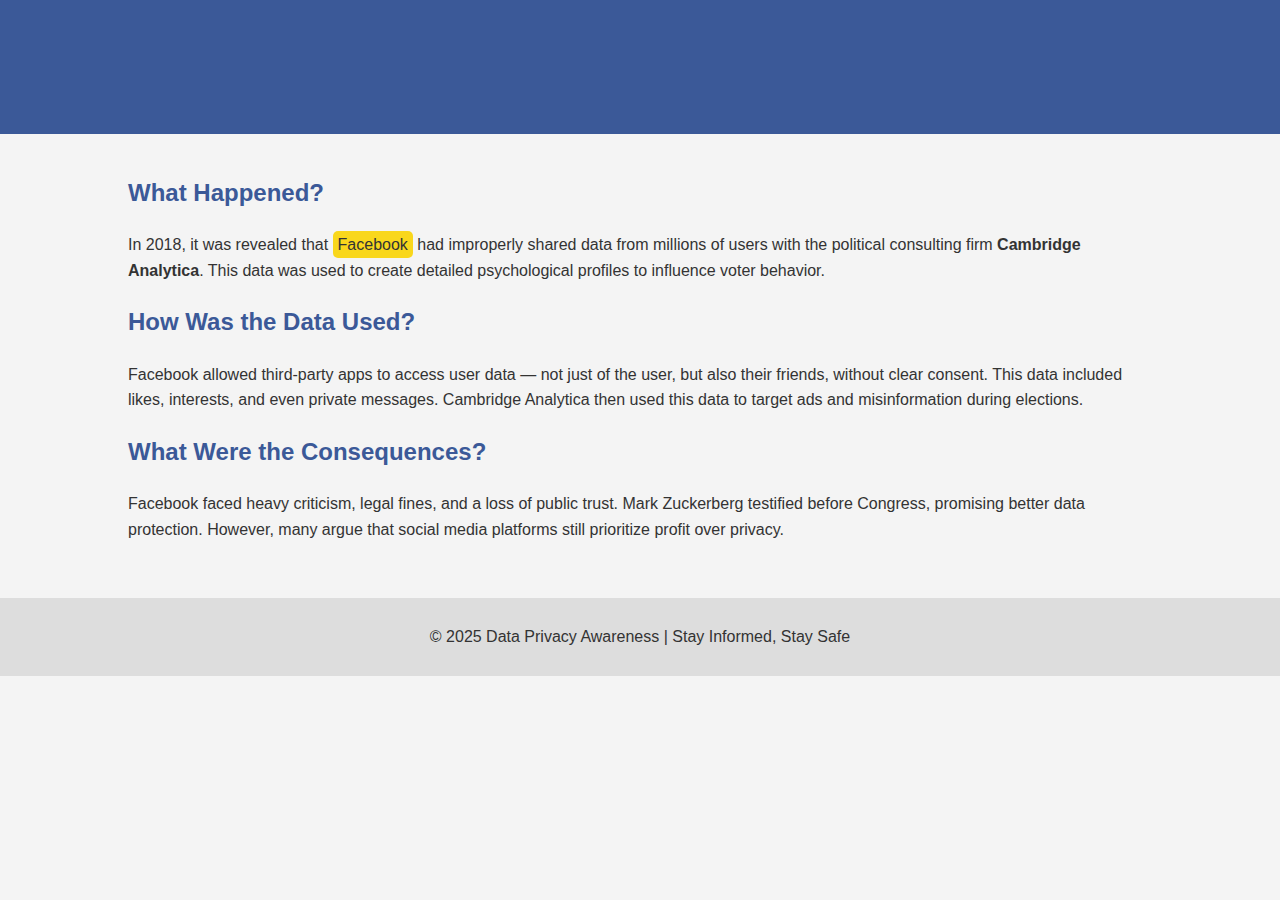
<file: Index.html>
<!DOCTYPE html>
<html lang="en">
<head>
    <meta charset="UTF-8">
    <meta name="viewport" content="width=device-width, initial-scale=1.0">
    <title>Facebook Data Scandal</title>
    <style>
        body {
            font-family: 'Arial', sans-serif;
            background-color: #f4f4f4;
            color: #333;
            line-height: 1.6;
            margin: 0;
            padding: 0;
        }
        header {
            background: #3b5998;
            color: #fff;
            padding: 20px 0;
            text-align: center;
        }
        .container {
            width: 80%;
            margin: auto;
            overflow: hidden;
            padding: 20px;
        }
        h1, h2 {
            color: #3b5998;
        }
        .highlight {
            background: #f9d71c;
            padding: 5px;
            border-radius: 5px;
        }
        footer {
            text-align: center;
            padding: 10px;
            background: #ddd;
            margin-top: 20px;
        }
    </style>
</head>
<body>
    <header>
        <h1>Facebook Data Privacy Scandal</h1>
    </header>
    <div class="container">
        <h2>What Happened?</h2>
        <p>In 2018, it was revealed that <span class="highlight">Facebook</span> had improperly shared data from millions of users with the political consulting firm <strong>Cambridge Analytica</strong>. This data was used to create detailed psychological profiles to influence voter behavior.</p>
        
        <h2>How Was the Data Used?</h2>
        <p>Facebook allowed third-party apps to access user data — not just of the user, but also their friends, without clear consent. This data included likes, interests, and even private messages. Cambridge Analytica then used this data to target ads and misinformation during elections.</p>
        
        <h2>What Were the Consequences?</h2>
        <p>Facebook faced heavy criticism, legal fines, and a loss of public trust. Mark Zuckerberg testified before Congress, promising better data protection. However, many argue that social media platforms still prioritize profit over privacy.</p>
    </div>
    <footer>
        <p>&copy; 2025 Data Privacy Awareness | Stay Informed, Stay Safe</p>
    </footer>
</body>
</html>
</file>
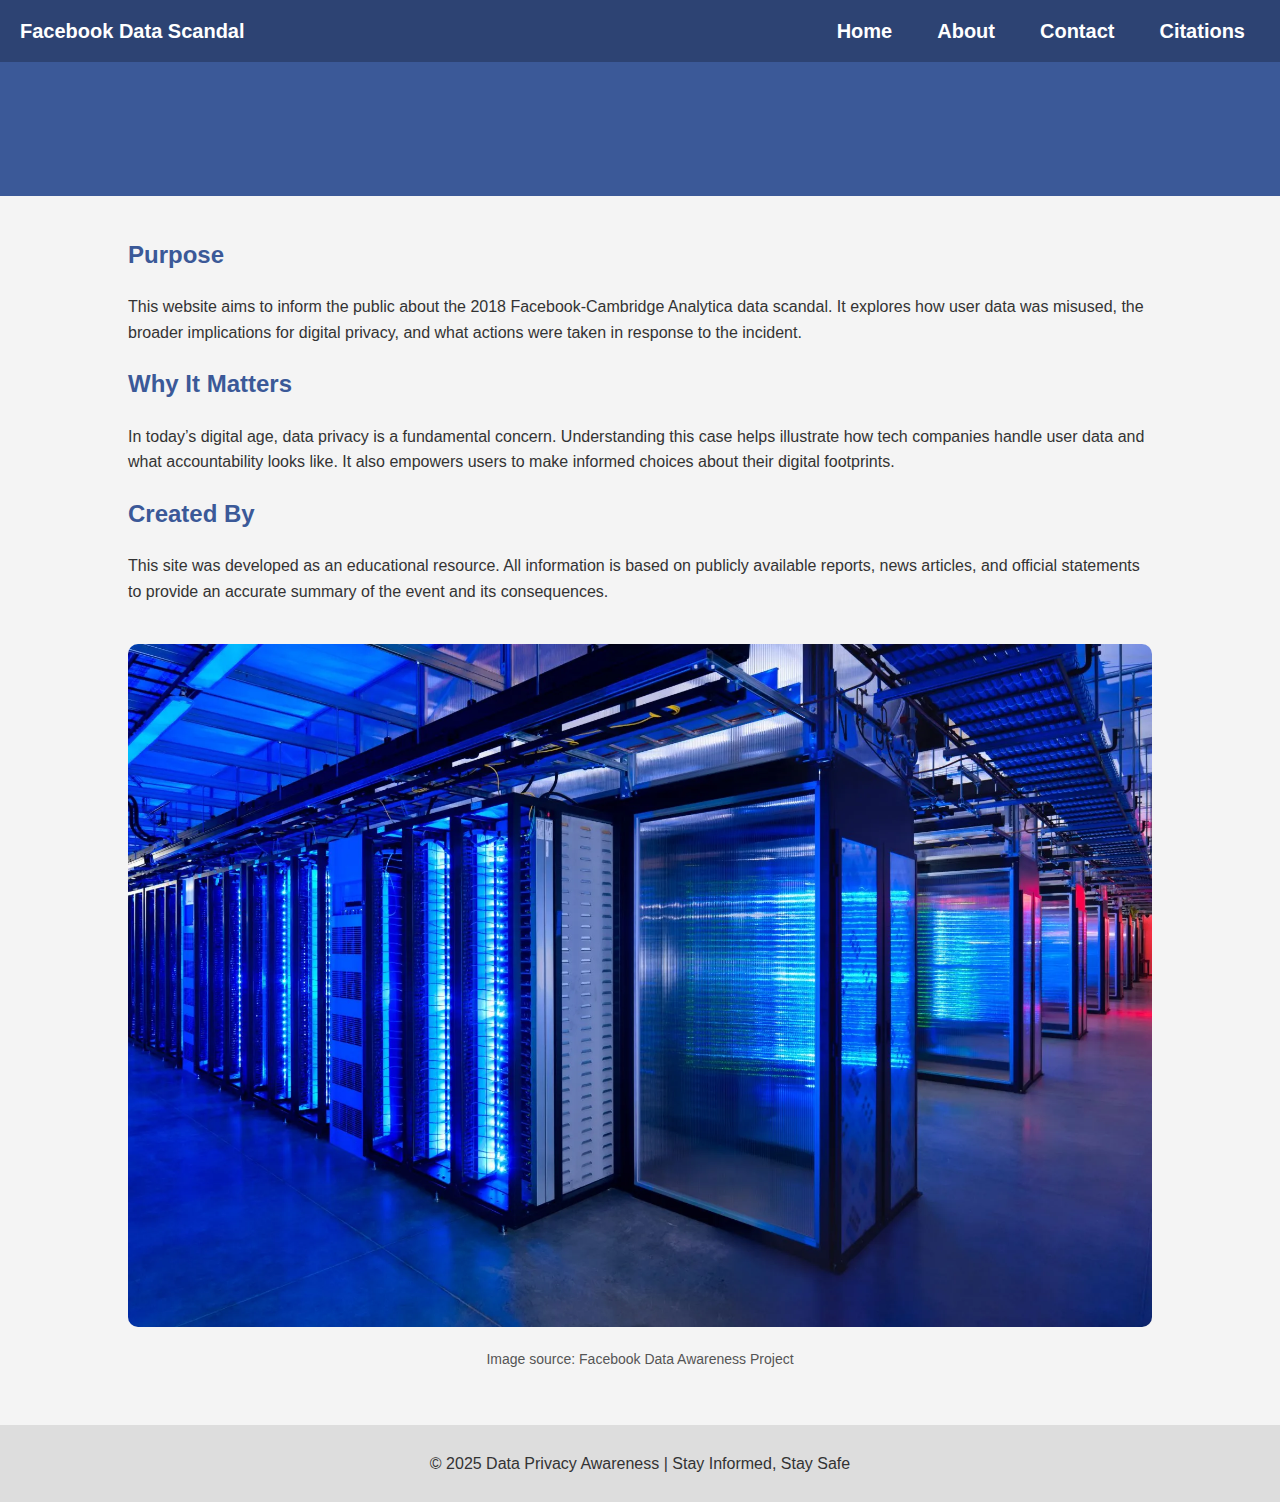
<file: about.html>
<!DOCTYPE html>
<html lang="en">
<head>
    <meta charset="UTF-8">
    <meta name="viewport" content="width=device-width, initial-scale=1.0">
    <title>Facebook Data Scandal</title>
    <link rel="stylesheet" href="style.css">
</head>

<body>
    <nav>
    <div style="display: flex; align-items: center; justify-content: space-between; padding: 0 20px;">
        <div style="color: white; font-size: 20px; font-weight: bold; padding: 15px 0;">
            Facebook Data Scandal
        </div>
        <ul style="display: flex; list-style: none; margin: 0; padding: 0;">
            <li><a href="group.html">Home</a></li>
            <li><a href="about.html">About</a></li>
            <li><a href="contact.html">Contact</a></li>
            <li><a href="citation.html">Citations</a></li>
        </ul>
    </div>
</nav>

    <header>
        <h1>About This Project</h1>
    </header>
    <div class="container">
        <h2>Purpose</h2>
        <p>This website aims to inform the public about the 2018 Facebook-Cambridge Analytica data scandal. It explores how user data was misused, the broader implications for digital privacy, and what actions were taken in response to the incident.</p>

        <h2>Why It Matters</h2>
        <p>In today’s digital age, data privacy is a fundamental concern. Understanding this case helps illustrate how tech companies handle user data and what accountability looks like. It also empowers users to make informed choices about their digital footprints.</p>

        <h2>Created By</h2>
        <p>This site was developed as an educational resource. All information is based on publicly available reports, news articles, and official statements to provide an accurate summary of the event and its consequences.</p>

        <div style="text-align: center; margin-top: 40px;">
            <img src="data.png" alt="Facebook Data Awareness" style="max-width: 100%; height: auto; border-radius: 10px;">
            <p style="font-size: 14px; color: #555;">Image source: Facebook Data Awareness Project</p>
        </div>
    </div>

    <footer>
        <p>&copy; 2025 Data Privacy Awareness | Stay Informed, Stay Safe</p>
    </footer>
</body>
</html>
</file>
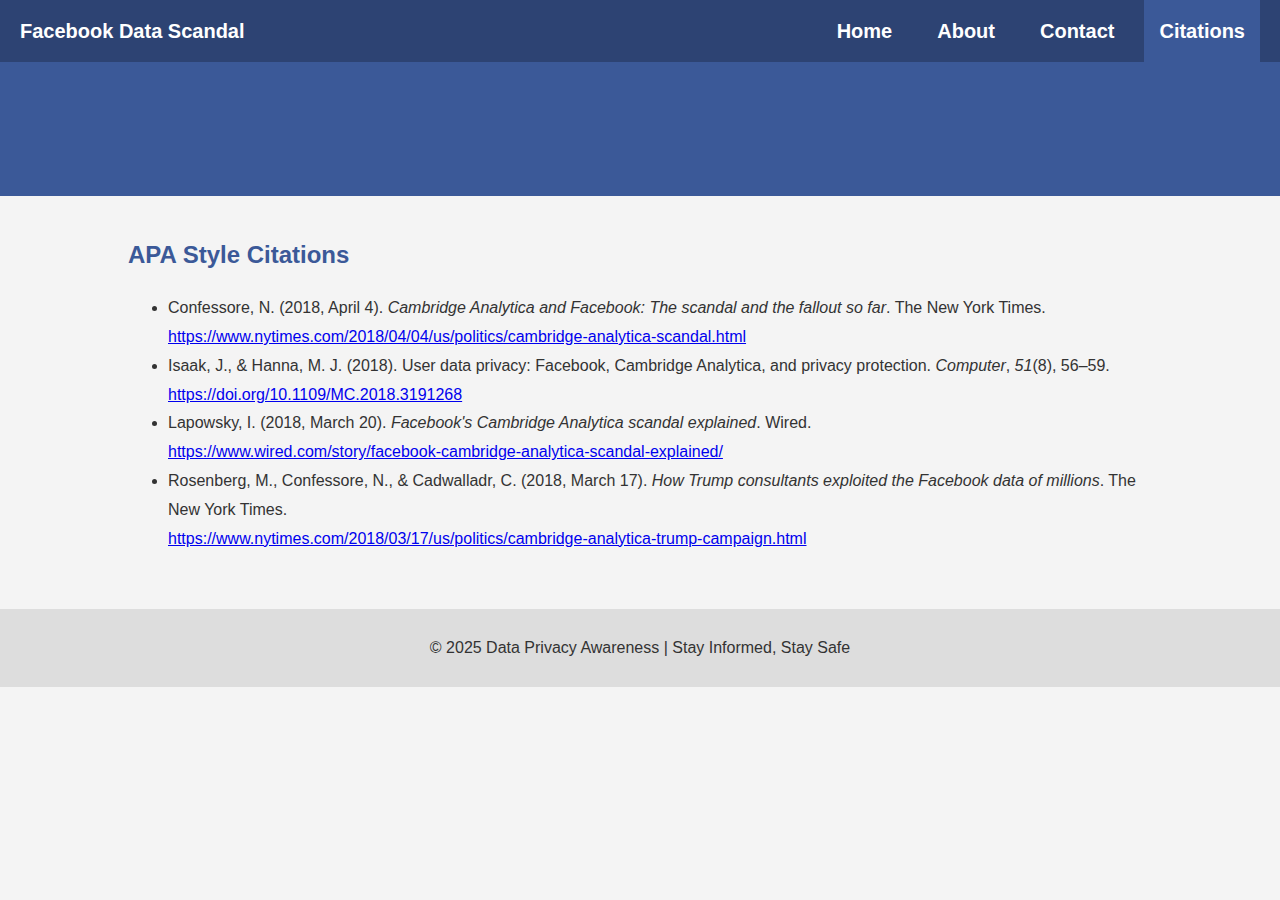
<file: citation.html>
<!DOCTYPE html>
<html lang="en">
<head>
    <meta charset="UTF-8">
    <meta name="viewport" content="width=device-width, initial-scale=1.0">
    <title>Citations - Facebook Data Scandal</title>
    <link rel="stylesheet" href="style.css">
</head>
<body>
    <nav>
        <div style="display: flex; align-items: center; justify-content: space-between; padding: 0 20px;">
            <div style="color: white; font-size: 20px; font-weight: bold; padding: 15px 0;">
                Facebook Data Scandal
            </div>
            <ul style="display: flex; list-style: none; margin: 0; padding: 0;">
                <li><a href="group.html">Home</a></li>
                <li><a href="about.html">About</a></li>
                <li><a href="contact.html">Contact</a></li>
                <li><a href="citation.html" style="background-color: #3b5998;">Citations</a></li>
            </ul>
        </div>
    </nav>

    <header>
        <h1>Works Cited</h1>
    </header>

    <div class="container">
        <h2>APA Style Citations</h2>
        <ul style="line-height: 1.8;">
            <li>
                Confessore, N. (2018, April 4). <i>Cambridge Analytica and Facebook: The scandal and the fallout so far</i>. The New York Times. 
                <br><a href="https://www.nytimes.com/2018/04/04/us/politics/cambridge-analytica-scandal.html" target="_blank">https://www.nytimes.com/2018/04/04/us/politics/cambridge-analytica-scandal.html</a>
            </li>
            <li>
                Isaak, J., & Hanna, M. J. (2018). User data privacy: Facebook, Cambridge Analytica, and privacy protection. <i>Computer</i>, <i>51</i>(8), 56–59. 
                <br><a href="https://doi.org/10.1109/MC.2018.3191268" target="_blank">https://doi.org/10.1109/MC.2018.3191268</a>
            </li>
            <li>
                Lapowsky, I. (2018, March 20). <i>Facebook's Cambridge Analytica scandal explained</i>. Wired.
                <br><a href="https://www.wired.com/story/facebook-cambridge-analytica-scandal-explained/" target="_blank">https://www.wired.com/story/facebook-cambridge-analytica-scandal-explained/</a>
            </li>
            <li>
                Rosenberg, M., Confessore, N., & Cadwalladr, C. (2018, March 17). <i>How Trump consultants exploited the Facebook data of millions</i>. The New York Times.
                <br><a href="https://www.nytimes.com/2018/03/17/us/politics/cambridge-analytica-trump-campaign.html" target="_blank">https://www.nytimes.com/2018/03/17/us/politics/cambridge-analytica-trump-campaign.html</a>
            </li>
        </ul>
    </div>

    <footer>
        <p>&copy; 2025 Data Privacy Awareness | Stay Informed, Stay Safe</p>
    </footer>
</body>
</html>
</file>
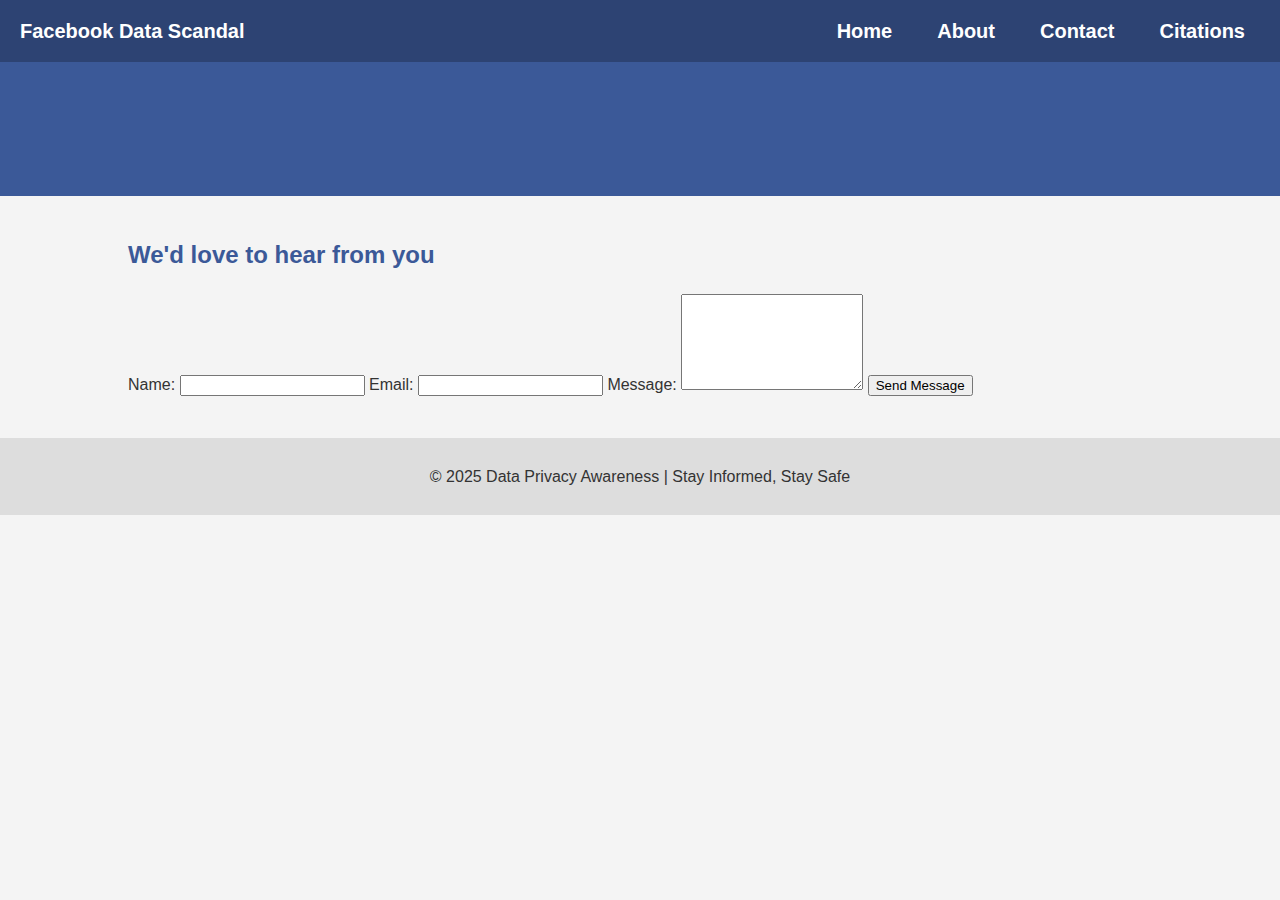
<file: contact.html>
<!DOCTYPE html>
<html lang="en">
<head>
    <meta charset="UTF-8">
    <meta name="viewport" content="width=device-width, initial-scale=1.0">
    <title>Facebook Data Scandal</title>
    <link rel="stylesheet" href="style.css">
</head>

<body>
    <nav>
    <div style="display: flex; align-items: center; justify-content: space-between; padding: 0 20px;">
        <div style="color: white; font-size: 20px; font-weight: bold; padding: 15px 0;">
            Facebook Data Scandal
        </div>
        <ul style="display: flex; list-style: none; margin: 0; padding: 0;">
            <li><a href="group.html">Home</a></li>
            <li><a href="about.html">About</a></li>
            <li><a href="contact.html">Contact</a></li>
            <li><a href="citation.html">Citations</a></li>
        </ul>
    </div>
</nav>


    <header>
        <h1>Contact Us</h1>
    </header>
    <div class="container">
        <h2>We'd love to hear from you</h2>
        <form action="#" method="post">
            <label for="name">Name:</label>
            <input type="text" id="name" name="name" required>

            <label for="email">Email:</label>
            <input type="email" id="email" name="email" required>

            <label for="message">Message:</label>
            <textarea id="message" name="message" rows="6" required></textarea>

            <input type="submit" value="Send Message">
        </form>
    </div>
    <footer>
        <p>&copy; 2025 Data Privacy Awareness | Stay Informed, Stay Safe</p>
    </footer>
</body>
</html>
</file>
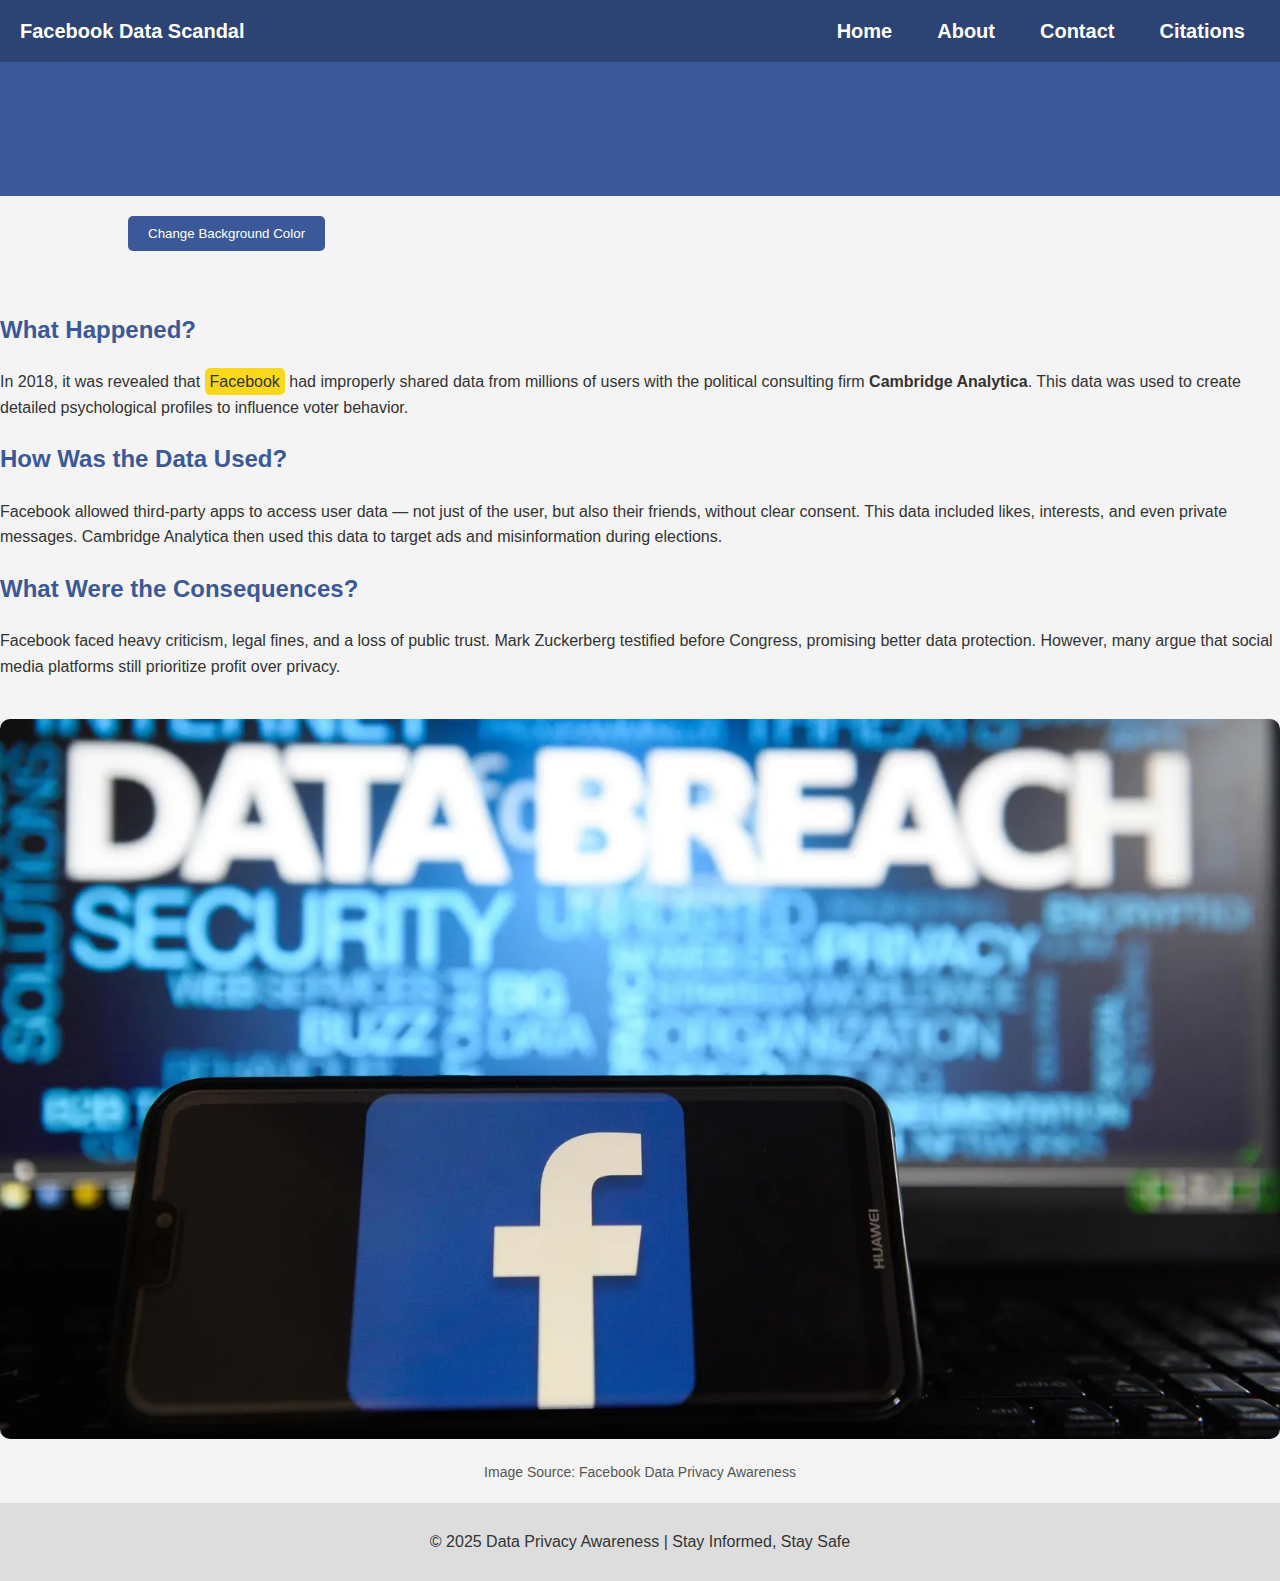
<file: group.html>
<!DOCTYPE html>
<html lang="en">
<head>
    <meta charset="UTF-8">
    <meta name="viewport" content="width=device-width, initial-scale=1.0">
    <title>Facebook Data Scandal</title>
    <link rel="stylesheet" href="style.css">
</head>

</head>
<body>
    <nav>
    <div style="display: flex; align-items: center; justify-content: space-between; padding: 0 20px;">
        <div style="color: white; font-size: 20px; font-weight: bold; padding: 15px 0;">
            Facebook Data Scandal
        </div>
        <ul style="display: flex; list-style: none; margin: 0; padding: 0;">
            <li><a href="group.html">Home</a></li>
            <li><a href="about.html">About</a></li>
            <li><a href="contact.html">Contact</a></li>
            <li><a href="citation.html">Citations</a></li>
        </ul>
    </div>
</nav>


    <header>
        <h1>Facebook Data Privacy Scandal</h1>
    </header>
<div class="container">
    <button onclick="changeBackgroundColor()" style="margin-bottom: 20px;">Change Background Color</button>
    <!-- existing content here -->
</div>

        <h2>What Happened?</h2>
        <p>In 2018, it was revealed that <span class="highlight">Facebook</span> had improperly shared data from millions of users with the political consulting firm <strong>Cambridge Analytica</strong>. This data was used to create detailed psychological profiles to influence voter behavior.</p>
        
        <h2>How Was the Data Used?</h2>
        <p>Facebook allowed third-party apps to access user data — not just of the user, but also their friends, without clear consent. This data included likes, interests, and even private messages. Cambridge Analytica then used this data to target ads and misinformation during elections.</p>
        
        <h2>What Were the Consequences?</h2>
        <p>Facebook faced heavy criticism, legal fines, and a loss of public trust. Mark Zuckerberg testified before Congress, promising better data protection. However, many argue that social media platforms still prioritize profit over privacy.</p>
    <div class="image-section">
    <img src="facebook.png" alt="Facebook Scandal">
    <p>Image Source: Facebook Data Privacy Awareness</p>
</div>


    <footer>
        <p>&copy; 2025 Data Privacy Awareness | Stay Informed, Stay Safe</p>
    </footer>
</body>
</html>
<script>
    function changeBackgroundColor() {
        const colors = ['#f4f4f4', '#e6f7ff', '#fff0f5', '#f0fff0', '#f9f9f9'];
        const randomColor = colors[Math.floor(Math.random() * colors.length)];
        document.body.style.backgroundColor = randomColor;
    }
</script>
</file>
<file: style.css>
body {
    font-family: 'Arial', sans-serif;
    background-color: #f4f4f4;
    color: #333;
    line-height: 1.6;
    margin: 0;
    padding: 0;
}

/* Navigation Bar */
nav {
    background-color: #2d4373;
}

nav > div {
    display: flex;
    align-items: center;
    justify-content: space-between;
    padding: 0 20px;
}

nav div:first-child {
    color: white;
    font-size: 20px;
    font-weight: bold;
    padding: 15px 0;
}

nav ul {
    list-style: none;
    margin: 0;
    padding: 0;
    display: flex;
}

nav ul li {
    margin-left: 15px;
}

nav ul li a {
    display: block;
    padding: 15px;
    color: white;
    text-align: center;
    text-decoration: none;
    transition: background 0.3s;
}

nav ul li a:hover {
    background-color: #3b5998;
}

/* Header */
header {
    background: #3b5998;
    color: #fff;
    padding: 20px 0;
    text-align: center;
}

/* Content Container */
.container {
    width: 80%;
    margin: auto;
    overflow: hidden;
    padding: 20px;
}

/* Headings */
h1, h2 {
    color: #3b5998;
}

/* Highlight Class */
.highlight {
    background: #f9d71c;
    padding: 5px;
    border-radius: 5px;
}

/* Footer */
footer {
    text-align: center;
    padding: 10px;
    background: #ddd;
    margin-top: 20px;
}

/* Image Section */
.image-section {
    text-align: center;
    margin-top: 40px;
}

.image-section img {
    max-width: 100%;
    height: auto;
    border-radius: 10px;
}

.image-section p {
    font-size: 14px;
    color: #555;
}

/* Background Button */
button {
    padding: 10px 20px;
    background-color: #3b5998;
    color: white;
    border: none;
    border-radius: 5px;
    cursor: pointer;
}

button:hover {
    background-color: #2d4373;
}
</file>
